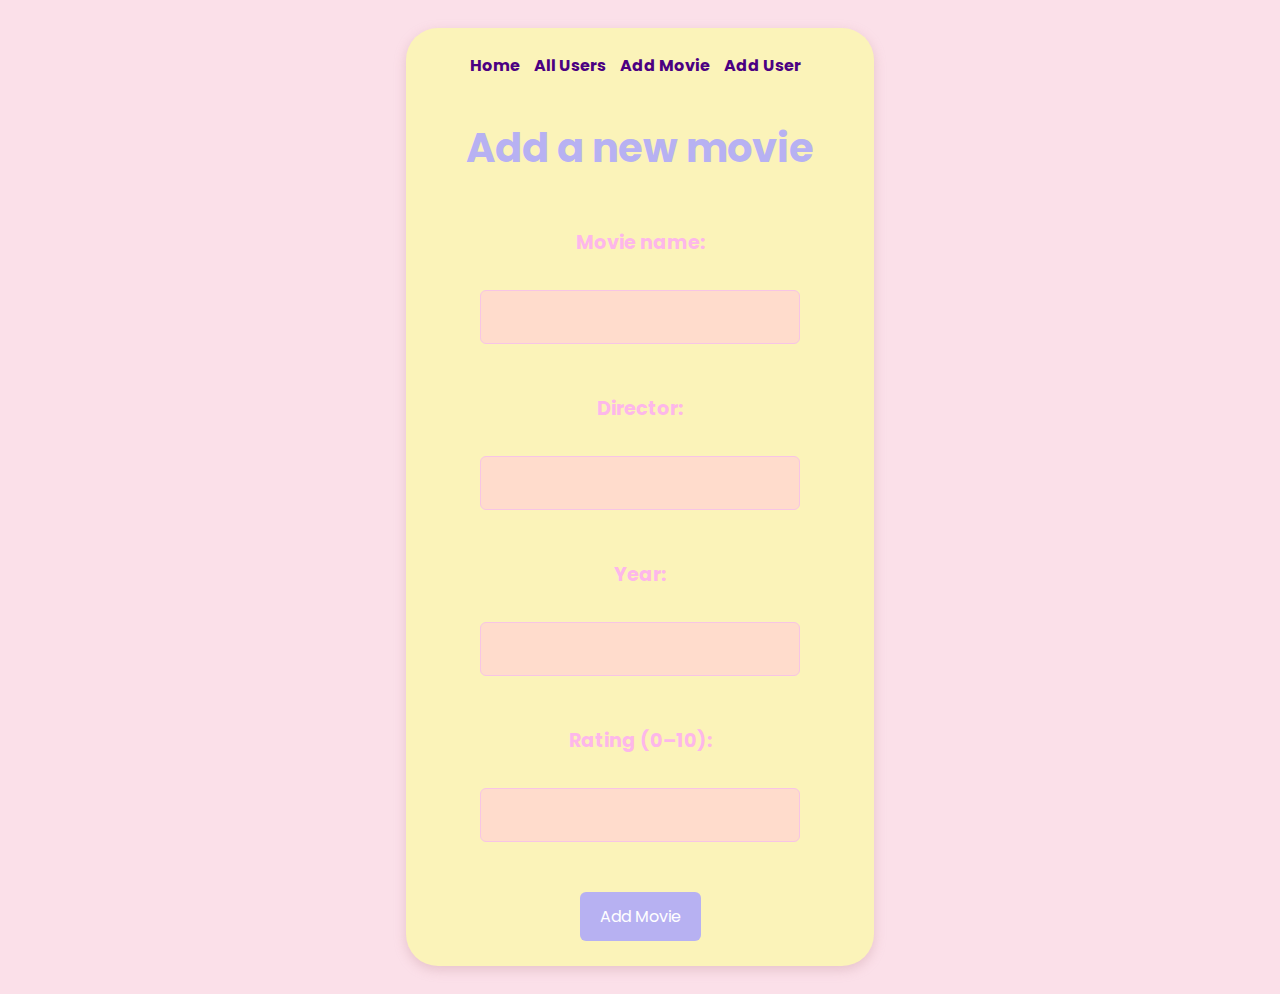
<file: templates/add_movie.html>
<!DOCTYPE html>
<html lang="en">
<head>
    <meta charset="UTF-8">
    <title>Add a movie</title>
    <link rel="stylesheet" href="/static/styles.css">
    <link href="https://fonts.googleapis.com/css2?family=Poppins:wght@400;600&display=swap" rel="stylesheet">
    <link href="https://fonts.googleapis.com/css2?family=Borel&display=swap" rel="stylesheet">
    <link rel="icon" href="/static/camera.png" type="image/png">
</head>
<body>
<main>
    <nav>
        <a class="nav_element" href="/">Home</a>
        <a class="nav_element" href="/users">All Users</a>
        <a class="nav_element" href="/add_movie">Add Movie</a>
        <a class="nav_element" href="/add_user">Add User</a>
    </nav>
    <h1>Add a new movie</h1>
    <form action="/add_movie" method="POST">
        <label for="name">Movie name:</label><br>
        <input type="text" id="name" name="name" required><br><br>

        <label for="director">Director:</label><br>
        <input type="text" id="director" name="director" required><br><br>

        <label for="year">Year:</label><br>
        <input type="number" id="year" name="year" min="1750" max="{{ current_year }}" required><br><br>

        <label for="rating">Rating (0–10):</label><br>
        <input type="number" id="rating" name="rating" step="0.1" min="0" max="10" required><br><br>

        <button type="submit">Add Movie</button>
    </form>
</main>
</body>
</html>
</file>
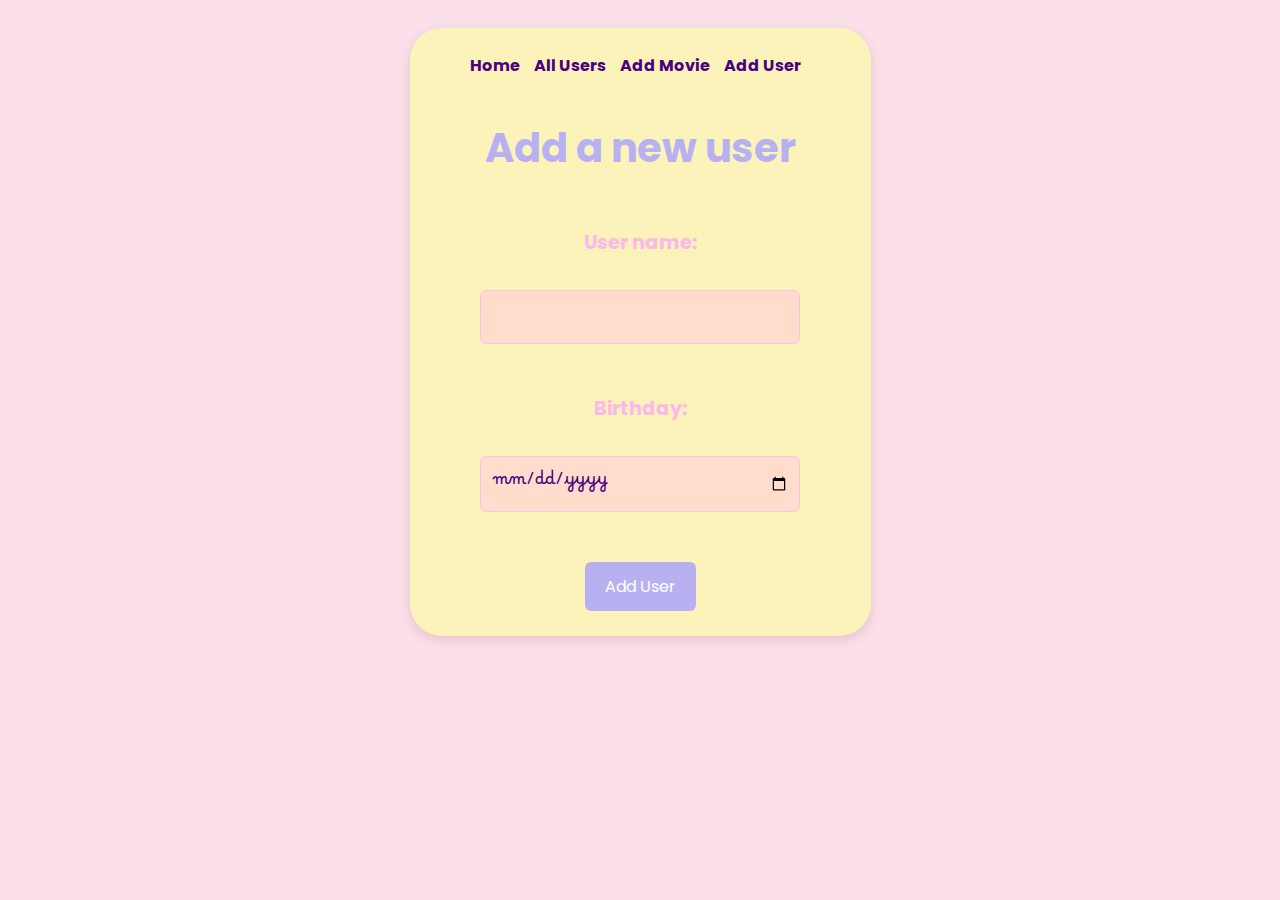
<file: templates/add_user.html>
<!DOCTYPE html>
<html lang="en">
<head>
    <meta charset="UTF-8">
    <title>Add a user</title>
    <link rel="stylesheet" href="/static/styles.css">
    <link href="https://fonts.googleapis.com/css2?family=Poppins:wght@400;600&display=swap" rel="stylesheet">
    <link href="https://fonts.googleapis.com/css2?family=Borel&display=swap" rel="stylesheet">
    <link rel="icon" href="/static/camera.png" type="image/png">
</head>
<body>
<main>
    <nav>
        <a class="nav_element" href="/">Home</a>
        <a class="nav_element" href="/users">All Users</a>
        <a class="nav_element" href="/add_movie">Add Movie</a>
        <a class="nav_element" href="/add_user">Add User</a>
    </nav>
    <h1>Add a new user</h1>
    <form action="/add_user" method="POST">
        <label for="name">User name:</label><br>
        <input type="text" id="name" name="name" required><br><br>
        <label for="birthday">Birthday:</label><br>
        <input type="date" id="birthday" name="birthday" required><br><br>
        <button type="submit">Add User</button>
    </form>
</main>
</body>
</html>
</file>
<file: static/styles.css>
body {
    background-color: #FBE0E9;
    font-family: 'Poppins', sans-serif;
    color: #4B0082;
    display: flex;
    justify-content: center;
}

main {
    background-color: #FBF3B9;
    border-radius: 2rem;
    padding: 25px 60px;
    margin: 20px;
    box-shadow: 0 4px 12px rgba(200, 150, 160, 0.4);
}

nav {
    text-align: center;
    margin-bottom: 40px;
}

.nav_element {
    text-decoration: none;
    font-weight: bold;
    color: #4B0082;
    margin-right: 10px;
}

.nav_element:hover,
#link-to-favs:hover {
    color: #FDB7EA;
}


h1 {
    font-family: 'Poppins', sans-serif;
    font-weight: bold;
    font-size: 2.5em;
    color: #B7B1F2;
    text-align: center;
    margin-bottom: 50px;
}

p {
    font-weight: bold;
    font-size: 1.5em;
}

ul {
    padding: 0;
    list-style-type: none;
}

li {
    display: flex;
    justify-content: space-between;
    margin-bottom: 50px;
    color: #4B0082;
    line-height: 1.7;
}

.flash,
#link-to-favs {
    text-decoration: none;
    color: #4B0082;
    font-weight: bold;
    margin-bottom: 30px;
}

form {
    margin-top: 10px;
    text-align: center;
}

form label {
    font-weight: bold;
    color: #FDB7EA;
    font-size: 1.2em;
    display: block;
    margin-bottom: 8px;
}

form input,
select {
    box-sizing: border-box;
    font-family: "Borel", cursive;
    font-weight: 400;
    font-style: normal;
    padding: 10px;
    width: 20em;
    margin-bottom: 25px;
    border: 1px solid #F7C5E5;
    border-radius: 6px;
    background-color: #FFDCCC;
    color: #4B0082;
    font-size: 1em;
}

select {
    display: block;
    margin: 0 auto 25px;
    padding-right: 10px;
    margin-top: 30px;
    margin-bottom: 25px;
    width: 20em;
    appearance: none;
    -webkit-appearance: none;
    -moz-appearance: none;
    background-image: url('data:image/svg+xml,%3Csvg xmlns="http://www.w3.org/2000/svg" width="10" height="10" viewBox="0 0 10 10"%3E%3Cpath d="M2 3L5 6L8 3" stroke="%234B0082" stroke-width="2" fill="none"/%3E%3C/svg%3E');
    background-repeat: no-repeat;
    background-position: right 10px center;
    background-size: 10px;
}

#delete_button_id {
    width: 100px;
    height: 52px;
}

#update-button,
form button {
    text-decoration: none;
    display: inline-block;
    padding: 12px 20px;
    background-color: #B7B1F2;
    color: white;
    border: none;
    border-radius: 6px;
    cursor: pointer;
    font-size: 1em;
    font-family: 'Poppins', sans-serif;
}

#update-button:hover,
form button:hover {
    background-color: #D0C9F7;
}
</file>
